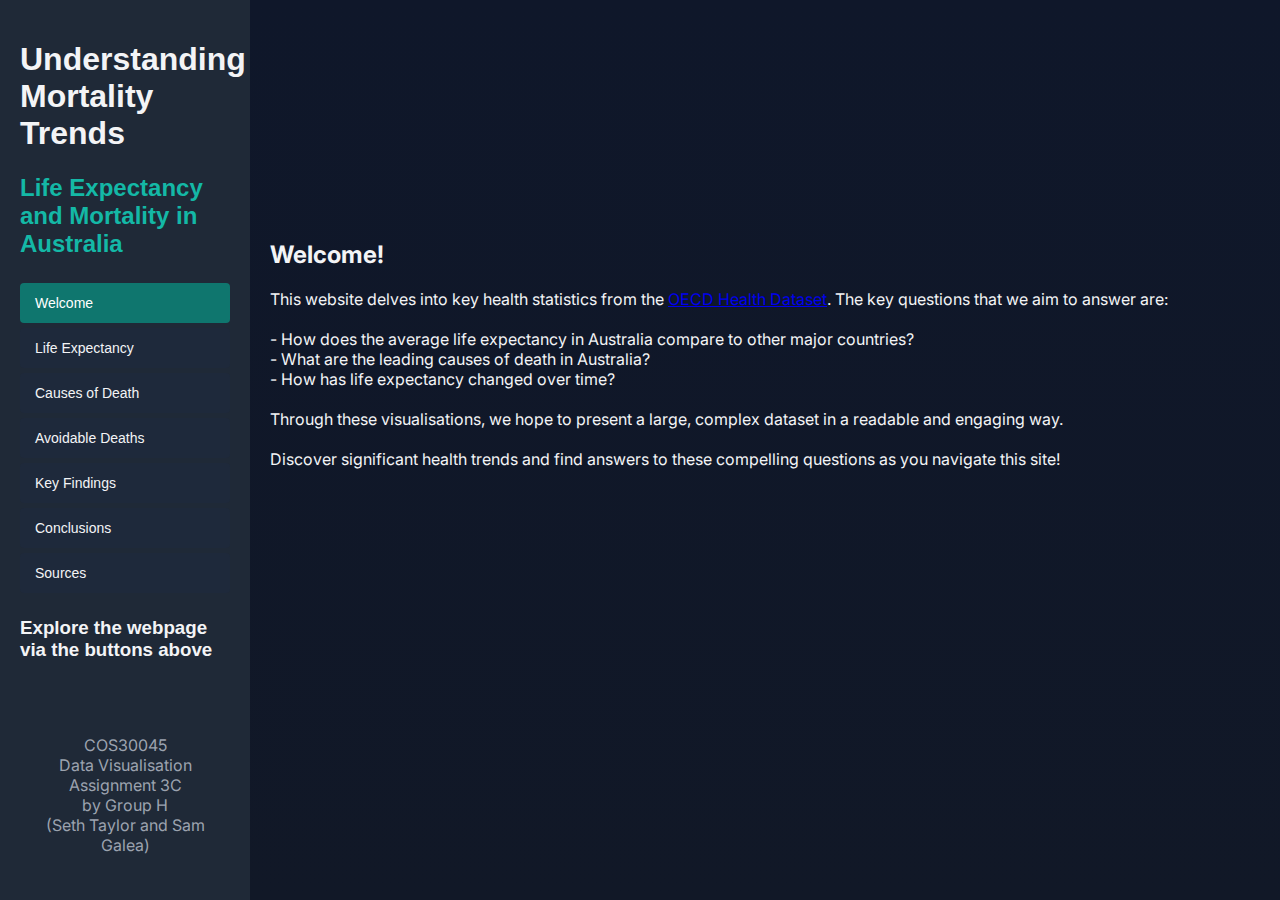
<file: index.html>
<!DOCTYPE html>
<html lang="en">

<head>
    <meta charset="UTF-8">
    <meta name="description" content="Data Visualisation Exercise 2">
    <meta name="keywords" content="HTML, CSS, D3">
    <meta name="author" content="Sam Galea">
    <link href="https://fonts.googleapis.com/css2?family=Inter:wght@400;600&family=Lora:wght@500&display=swap"
        rel="stylesheet">
    <title>COS30045 Assignment 3</title>
    <script src="https://d3js.org/d3.v6.min.js"></script>
    <script src="js/lineChart_lifeExpectancy.js"></script>
    <script src="js/sbarChart_avoidableDeaths.js"></script>
    <script src="js/sbarChart_causeofDeaths.js"></script>
    <script src="js/index.js"></script>
    <link rel="stylesheet" href="css/style.css">
    <script>
        // inline js to get the menu autoscroll working, too small to have it be its own file
        function scrollToSection(id) {
            var section = document.getElementById(id);
            if (section) {
                section.scrollIntoView({ behavior: 'smooth' });
            }
        }
    </script>

</head>

<body>
    <div class="sidebar">
        <h1>Understanding Mortality Trends</h1>
        <h2>Life Expectancy and Mortality in Australia</h2>
        <ul class="button-list">
            <li><button type="button" onclick="scrollToSection('section-start')"
                    data-target="section-start">Welcome</button></li>
            <li><button type="button" onclick="scrollToSection('section-life-expectancy')"
                    data-target="section-life-expectancy">Life Expectancy</button></li>
            <li><button type="button" onclick="scrollToSection('section-cause-of-death')"
                    data-target="section-cause-of-death">Causes of Death</button></li>
            <li><button type="button" onclick="scrollToSection('section-avoidable-deaths')"
                    data-target="section-avoidable-deaths">Avoidable Deaths</button></li>
            <li><button type="button" onclick="scrollToSection('section-comparison')"
                    data-target="section-comparison">Key Findings</button></li>
            <li><button type="button" onclick="scrollToSection('section-conclusions')"
                    data-target="section-conclusions">Conclusions</button></li>
            <li><button type="button" onclick="scrollToSection('section-sources')"
                    data-target="section-sources">Sources</button></li>

        </ul>
        <h3>Explore the webpage via the buttons above</h3>
        <br>
        <br>
        <footer>
            COS30045<br>
            Data Visualisation<br>
            Assignment 3C<br>
            by Group H<br>
            (Seth Taylor and Sam Galea)
        </footer>
    </div>

    <div class="main-content">
        <!-- Section: Start -->
        <div class="scroll-test content-wrapper" id="section-start">
            <h2>Welcome!</h2>
            <p>
                This website delves into key health statistics from the <a
                    href="https://data-explorer.oecd.org/vis?lc=en&tm=health%20status&pg=0&hc[Measure]=&hc[Topic]=&snb=50&df[ds]=dsDisseminateFinalDMZ&df[id]=DSD_HEALTH_STAT%40DF_HEALTH_STATUS&df[ag]=OECD.ELS.HD&df[vs]=1.0&dq=.A..Y.Y0........&pd=2015%2C&to[TIME_PERIOD]=false">OECD
                    Health Dataset</a>. The key questions that we aim to answer are:<br><br>
                - How does the average life expectancy in Australia compare to other major countries?<br>
                - What are the leading causes of death in Australia?<br>
                - How has life expectancy changed over time?<br><br>
                Through these visualisations, we hope to present a large, complex dataset in a readable and engaging
                way.<br><br>
                Discover significant health trends and find answers to these compelling questions as you navigate this
                site!
            </p>
        </div>

        <!-- Section: Life Expectancy -->
        <div class="scroll-test content-wrapper" id="section-life-expectancy">
            <h2>Life Expectancy</h2>
            <p>Life expectancy at birth is a crucial indicator of a nation's overall health and socio-economic
                development.
                The visualisation below tracks life expectancy trends from 2000 to 2022, offering a comparison of
                Australia (light blue) with other OECD countries,
                including the US, UK, Germany, Japan, and France. The data presented is derived from the OECD Health
                Status Dataset,
                which forms the foundation for all the insights into long-term population health.
            </p>
            <h3>Life Expectancy of Australia, compared to other select OECD Countries</h3>
            <div class="chart" id="chart_lifeExpec"></div>
            <div class="content-wrapper">
                <p>In the visualisation above, each coloured line represents a different country. As you trace each
                    line, you can observe major changes in each nation over time.<br>
                    To enhance your experience, click any of the year markers on each country's line to see major events
                    for that specific country. This will allow for a deeper understanding of life expectancy over
                    time.<br>
                    One event that had a major effect on overall life expectancy across all countries in the OECD
                    dataset was the COVID-19 pandemic in 2019-2020, where the data clearly shows a drop in all countries
                    except for Australia.
                </p>
            </div>
        </div>

        <!-- Section: Cause of Death -->
        <div class="scroll-test content-wrapper" id="section-cause-of-death">
            <h2>What is the leading Cause of Death in Australia?</h2>
            <p>Understanding the primary causes of death in Australia provides insights into health challenges and
                public health priorities.
                This bar chart illustrates the trends in the leading categories of mortality in Australia spanning from
                2000 to 2022.
                The data has been selected from the OECD Health Status dataset and categorised into "Other", "External
                Sources", "Mental Health", "Neoplasms", and "Diseases".
            </p>
            <h3>Causes of Death in Australia between 2000 and 2022, categorised</h3>
            <div class="chart" id="chart_causeOfDeath"></div>

            <div class="content-wrapper">
                <p>The categories in the above chart group a large amount of different broad causes of death.<br>
                    <br>
                    The coloured segments represent the number of deaths attributed to that specific broad cause
                    category. These are high-level groupings;
                    for instance, 'Diseases' would encompass a range of different illnesses such as COVID-19,
                    while 'External Sources' would include various non-illness related causes such as assault related
                    deaths or car accidents. <br>
                    <br>
                    The project's documentation indicates these were categorised to group data for clearer insights. You
                    will notice a data gap for 2005;
                    this is intentionally represented to reflect missing data for some Australian records in that year
                    due to differences in data classification
                    standards (specifically the ICD-10 not being fully utilised then).
                </p>
            </div>
        </div>

        <!-- Section: Avoidable Deaths -->
        <div class="scroll-test content-wrapper" id="section-avoidable-deaths">
            <h2>How many of those deaths that occured were avoidable?</h2>
            <p>Avoidable deaths are a critical measure of a healthcare system's effectivenes sand the impact of public
                health care.
                These are the deaths that could have been averted through timely and effective healthcare interventions.
                <br>
                The data has been seperated into Treatable and Preventable mortality in order to categorise these types
                of mortality
            </p>
            <h3>Total avoidable deaths in Australia between 2000 and 2022, sorted by preventable and treatable deaths
            </h3>
            <div class="chart" id="chart_avoidableDeaths"></div>
            <div class="content-wrapper">
                <p> An observable trend in the data shows that both treatable and preventable mortality in Australia
                    increased between 2006 and 2022.
                    Specifically, treatable deaths rose from 12,152 in 2006 to 12,779 in 2022, while preventable deaths
                    increased from 21,039 in 2006 to 27,672 in 2022. <br>

                </p>
            </div>
        </div>

        <!-- Section: Comparisons -->
        <div class="scroll-test content-wrapper" id="section-comparison">
            <h2>Key Findings</h2>
                <h3>Comparisons to OECD Countries:</h3>
                <p>
                    Visual analysis of Australian life expectancy compared to nations such as the US, UK, Germany, Japan and France indicate that Australia maintains a 
                    high life expectancy.   
                </p>

                <h3>Changes over time:</h3>
                <p>
                    Over the past two decades, Australian life expectancy has demonstrated a consistent uptrend. This suggests ongoing improvement in overall population 
                    health. However, there have been periods of downturn such as the years preceding the COVID-19 pandemic in 2020-2022 as shown in the Life Expectancy trends.
                </p>

                <h3>Leading Causes of Death</h3>
                <p>
                    Neoplasms (Cancers) and Diseases (such as cardiovascular, respiratory, and other systematic conditions) have constituted to most death in Australia. 
                    ‘External sources’, ‘Mental Health’, and ‘Other’ causes have contributed a smaller but notable portion of overall mortality.
                </p>    
                
                <h3>Avoidable Death Trends in Australia (2006-2022)</h3>
                <p>
                    <strong>Trends</strong><br>
                    The number of total avoidable deaths (preventable and treatable) in Australia rose from 33,191 in 2006 to 40,451 in 2022 and represents a 21.87% 
                    increase.<br>
                    <br>
                    <strong>Context with population growth</strong><br>
                    According to the Australian Bureau of Statistics, over a similar period (30 June 2006 to 30 June 2022), Australian population grew from approximately 20.61m to 25.98m which was an increase of 
                    26.08%. Since the percentage increase of total avoidable deaths (21.87%) was slightly less then the overall population percentage increase, it suggests that the rate of total avoidable deaths 
                    may have slightly decreased proportionally during this timeframe.<br>
                    <p><strong>Component Trends</strong></p>
                    <ul>
                        <li>
                            <strong>Preventable Deaths:</strong><br>
                            The number of preventable deaths increased from 21,039 in 2006 to 27,672 in 2022 (31.53% rise). This percentage is notably higher than the population growth at 26.08% in a 
                            similar period, suggesting that there was an increase in the rate of preventable deaths during this period.
                        </li>
                        <li>
                            <strong>Treatable Deaths:</strong><br>
                            This category made up 12,152 in 2006 to 12,779 in 2022 (5.16% rise). This increase was lower than the population growth rate of 26.08% and indicates that there has been a 
                            decrease in the rate of treatable deaths proportionally.
                        </li>
                    </ul>   
        </div>

        <!-- Section: Conclusions -->
        <div class="scroll-test content-wrapper" id="section-conclusions">
            <h2>Conclusions</h2>
            <p>
                While Australia has a high life expectancy, as shown by the previous visualisations, continued improvements over the last two decades have resulted in positive overall health outcomes.<br>
                <br>
                Australian mortality rates are predominantly shaped by chronic conditions, such as cancers and other diseases, as these are the leading causes of death. 
                This outlines an important need for continued research and preventive treatment.<br>
                <br>
                Trends in avoidable deaths present a mixed picture. The decrease in the rate of treatable deaths is a positive sign; however, the increase in the rate of preventable deaths 
                underscores a continuing need for improvement in public health strategies and interventions.<br>
                <br>
                Overall, the visualised data provides valuable insights for understanding long-term health trends. Our goal was to provide a benchmark for a broad user base to further understand the 
                importance of these statistics and the need for continued improvement in this area.
            </p>
        </div>

        <!-- Section: Sources -->
        <div class="scroll-test content-wrapper" id="section-sources">
            <h2>Sources</h2>
            <ul>
                <li><strong>Organisation for Economic Co-operation and Development. (2025). OECD Health Statistics: Health Status. </strong>
                    Retrieved May 5, 2025, from https://www.oecd.org/en/data/datasets/oecd-health-statistics.html
                </li>
                <li><strong>Organisation for Economic Co-operation and Development. (n.d.). Health status: Sources and methods. </strong>
                    Retrieved May 10, 2025, from https://stats.oecd.org/wbos/fileview2.aspx?IDFile=9dc6e690-fa1d-40fa-a279-b726e2616433
                </li>
                <li>
                    <strong>Australian Bureau of Statistics. (2023).</strong>National, state and territory population, 
                    December 2023 (Catalogue No. 3101.0). https://www.abs.gov.au/statistics/people/population/national-state-and-territory-population/latest-release
                </li>
            </ul>
        </div>
    </div>

    <script>
        // Highlight active button as you scroll
        document.addEventListener("DOMContentLoaded", function () {
            var buttons = document.querySelectorAll('.button-list button');
            var sections = document.querySelectorAll('.scroll-test');

            var observer = new IntersectionObserver((entries) => {
                entries.forEach(entry => {
                    var id = entry.target.id;
                    buttons.forEach(btn => {
                        if (btn.dataset.target === id) {
                            btn.classList.toggle('active', entry.isIntersecting);
                        }
                    });
                });
            }, { threshold: 0.5 });

            sections.forEach(section => observer.observe(section));
        });
    </script>
</body>


</html>
</file>
<file: css/style.css>
body {
    margin: 0;
    font-family: 'Inter', sans-serif;
    background-color: #111827;
    /* deep slate */
    color: #f3f4f6;
    /* light text */
}

.sidebar h1,
.sidebar h2,
.sidebar h3 {
    font-family: 'Montserrat', sans-serif;
    font-weight: 700;
}

footer {
    color: #9ca3af;
    text-align: center;
    padding: 1rem;
    background-color: #1f2937;
}

/* Reset */
body,
html {
    margin: 0;
    padding: 0;
    height: 100%;
}

/* Layout */
body {
    display: flex;
    height: 100vh;
    overflow: hidden;
}

/* Sidebar */
.sidebar {
    width: 250px;
    background-color: #1f2937;
    /* slate gray */
    padding: 20px;
    display: flex;
    flex-direction: column;
    box-sizing: border-box;
    flex-shrink: 0;
}

.sidebar h2 {
    color: #14b8a6;
    /* teal highlight */
    font-size: 24px;
    margin-top: 0;
    margin-bottom: 25px;
}

/* Buttons */
.button-list {
    list-style: none;
    padding: 0;
    margin: 0;
}

.button-list li {
    margin-bottom: 5px;
}

.button-list button {
    background-color: #1e293b;
    /* darker slate */
    color: #f3f4f6;
    border: none;
    padding: 12px 15px;
    text-align: left;
    width: 100%;
    cursor: pointer;
    font-size: 14px;
    border-radius: 4px;
    position: relative;
    z-index: 1;
    overflow: hidden;
    transition: color 0.3s ease;
    font-family: 'Montserrat', sans-serif;
    font-weight: 400;
}

.button-list button::before {
    content: '';
    position: absolute;
    top: 0;
    left: 0;
    height: 100%;
    width: 0;
    background-color: #14b8a6;
    /* teal wipe */
    z-index: -1;
    transition: width 0.2s ease-out;
    border-radius: 3px;
}

.button-list button:hover::before {
    width: 100%;
}

.button-list button:hover {
    background-color: #1e293b;
    color: #000;
}

.button-list button.active {
    background-color: #0f766e;
    /* deep teal */
    color: #ffffff;
}

.button-list button.active:hover::before {
    width: 0;
}

.button-list button.active:hover {
    background-color: #14b8a6;
}

/* Main Content */
.main-content {
    flex-grow: 1;
    background: linear-gradient(0deg, #111827 0%, #0f172a 100%);
    color: #f3f4f6;
    position: relative;
    display: flex;
    flex-direction: column;
    justify-content: flex-start;
    align-items: stretch;
    padding: 20px;
    overflow: auto;
}

/* Scroll Test */
.scroll-test {
    padding-top: 200px;
    padding-bottom: 850px;
}

/* Optional Chart Area Styling */
#chart1 svg {
    background-color: #1f2937;
    border: 1px solid #334155;
    border-radius: 6px;
    padding: 1rem;
}
</file>
